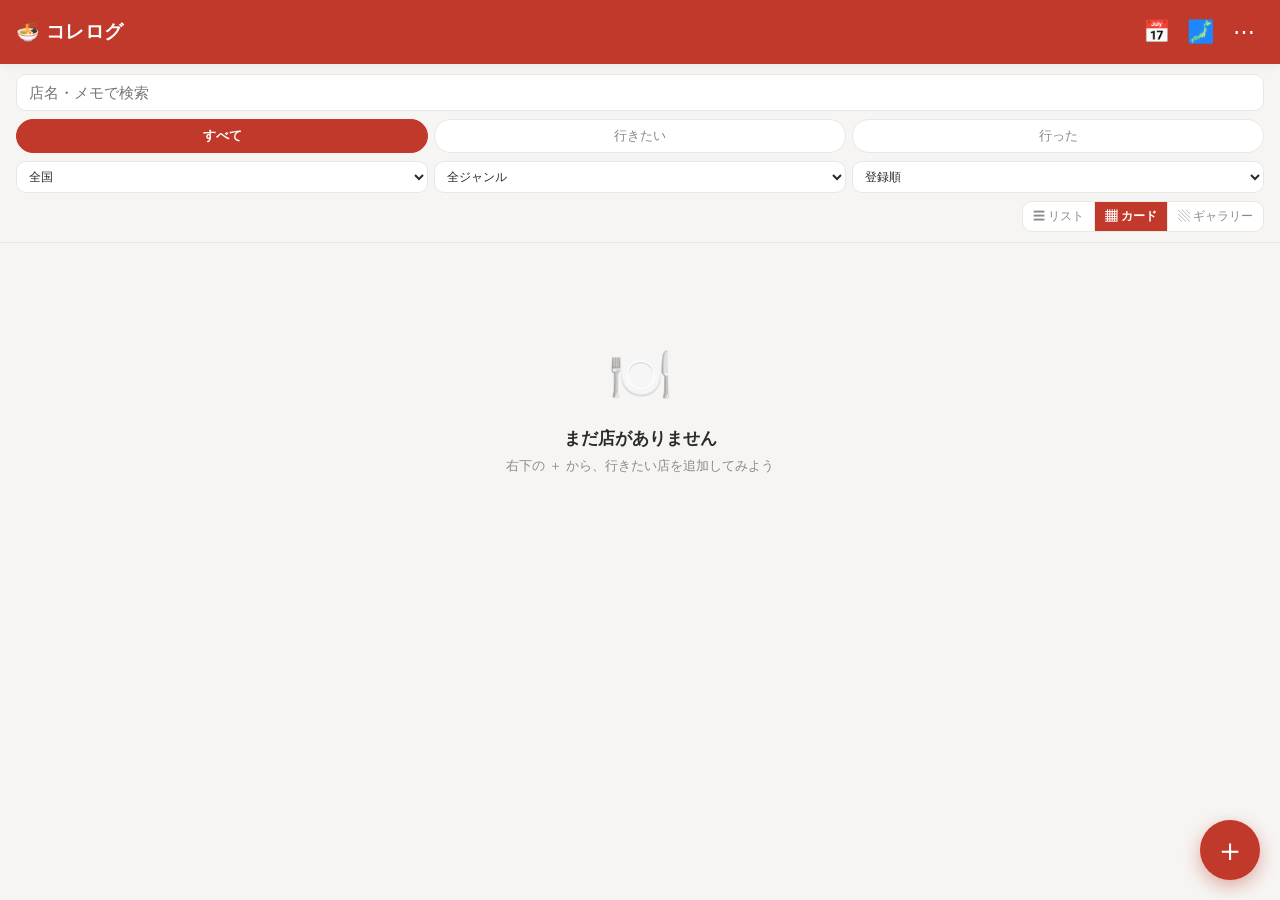
<file: index.html>
<!DOCTYPE html>
<html lang="ja">
<head>
  <meta charset="UTF-8" />
  <meta name="viewport" content="width=device-width, initial-scale=1, viewport-fit=cover" />
  <meta name="theme-color" content="#c0392b" />
  <title>コレログ</title>

  <link rel="manifest" href="manifest.webmanifest" />
  <link rel="icon" href="icons/icon.svg" type="image/svg+xml" />
  <link rel="apple-touch-icon" href="icons/apple-touch-icon.png" />
  <meta name="apple-mobile-web-app-capable" content="yes" />
  <meta name="apple-mobile-web-app-status-bar-style" content="black-translucent" />
  <meta name="apple-mobile-web-app-title" content="コレログ" />

  <script>try{var t=localStorage.getItem('resto-log-theme');if(t)document.documentElement.setAttribute('data-theme',t);}catch(e){}</script>
  <link rel="stylesheet" href="styles.css" />
</head>
<body>
  <!-- ===== ヘッダー ===== -->
  <header class="app-header">
    <h1 class="app-title">🍜 コレログ</h1>
    <div class="header-actions">
      <button id="calendarBtn" class="icon-btn" aria-label="カレンダー">📅</button>
      <button id="conquestBtn" class="icon-btn" aria-label="全国制覇">🗾</button>
      <button id="menuBtn" class="icon-btn" aria-label="メニュー">⋯</button>
    </div>
  </header>

  <!-- ===== フィルタバー ===== -->
  <div class="filterbar">
    <input type="search" id="searchInput" class="search-input" placeholder="店名・メモで検索" aria-label="店名・メモで検索" />
    <div class="tabs" id="statusTabs">
      <button class="tab is-active" data-status="all">すべて</button>
      <button class="tab" data-status="want">行きたい</button>
      <button class="tab" data-status="visited">行った</button>
    </div>
    <div class="filter-selects">
      <select id="prefFilter" class="mini-select" aria-label="都道府県で絞る">
        <option value="">全国</option>
      </select>
      <select id="genreFilter" class="mini-select" aria-label="ジャンルで絞る">
        <option value="">全ジャンル</option>
      </select>
      <select id="sortSelect" class="mini-select" aria-label="並び替え">
        <option value="reg">登録順</option>
        <option value="date_desc">日付が新しい順</option>
        <option value="date_asc">日付が古い順</option>
        <option value="rating">評価が高い順</option>
        <option value="pref">都道府県順</option>
        <option value="genre">ジャンル順</option>
      </select>
    </div>
    <div class="viewbar">
      <div class="viewmodes" id="viewModes" role="group" aria-label="表示切替">
        <button class="vm" data-mode="list">☰ リスト</button>
        <button class="vm" data-mode="card">▦ カード</button>
        <button class="vm" data-mode="gallery">▧ ギャラリー</button>
      </div>
    </div>
  </div>

  <!-- ===== 絞り込み中バー（地方など） ===== -->
  <div class="active-filter" id="activeFilterBar" hidden>
    <span id="activeFilterLabel"></span>
    <button id="activeFilterClear">解除</button>
  </div>

  <!-- ===== リスト ===== -->
  <main class="list" id="list"></main>
  <div id="listSentinel" aria-hidden="true"></div>

  <!-- ===== 空状態 ===== -->
  <div class="empty" id="emptyState" hidden>
    <div class="empty-emoji">🍽️</div>
    <p class="empty-text">まだ店がありません</p>
    <p class="empty-sub">右下の ＋ から、行きたい店を追加してみよう</p>
  </div>

  <!-- ===== 追加ボタン ===== -->
  <button id="fab" class="fab" aria-label="店を追加">＋</button>

  <!-- ===== 追加/編集モーダル ===== -->
  <div class="modal" id="editModal" hidden>
    <div class="modal-sheet">
      <div class="modal-head">
        <h2 id="editTitle">店を追加</h2>
        <button class="icon-btn" data-close aria-label="閉じる">✕</button>
      </div>
      <form id="editForm" class="form">
        <input type="hidden" id="f_id" />
        <label class="field">
          <span class="label" id="f_nameLabel">店名 <em>*</em></span>
          <input type="text" id="f_name" required placeholder="例）餃子の王将 三宮店" />
        </label>
        <label class="field">
          <span class="label">都道府県</span>
          <select id="f_pref"></select>
        </label>
        <label class="field">
          <span class="label">市区町村 <small>（任意）</small></span>
          <input type="text" id="f_city" placeholder="例）中央区 / ○○市△△町" />
        </label>
        <label class="field">
          <span class="label">ジャンル</span>
          <select id="f_genre"></select>
        </label>
        <label class="field">
          <span class="label">URL（食べログ等）</span>
          <input type="url" id="f_url" inputmode="url" placeholder="https://..." />
        </label>
        <label class="field">
          <span class="label">メモ</span>
          <textarea id="f_memo" rows="2" placeholder="気になる一品・営業時間・同行者など"></textarea>
        </label>
        <fieldset class="field seg">
          <span class="label">状態</span>
          <div class="segmented">
            <label><input type="radio" name="f_status" value="want" checked /><span>行きたい</span></label>
            <label><input type="radio" name="f_status" value="visited" /><span>行った</span></label>
          </div>
        </fieldset>
        <label class="field">
          <span class="label">日付 <small id="f_dateNote"></small></span>
          <input type="date" id="f_date" />
        </label>
        <fieldset class="field" id="ratingField">
          <span class="label">評価 <small id="f_ratingNote"></small></span>
          <div class="rating-input" id="f_rating"></div>
        </fieldset>
        <fieldset class="field" id="photoField">
          <span class="label">写真 <small id="f_photocount"></small></span>
          <div class="photo-grid" id="f_photoGrid"></div>
          <label class="btn small photo-add">
            <span id="f_photoAddLabel">＋ 写真を追加</span>
            <input type="file" id="f_photoInput" accept="image/*" multiple hidden />
          </label>
          <p class="hint">撮影／ライブラリから選択。自動で軽く圧縮して保存（最大10枚）</p>
        </fieldset>
        <div class="form-actions">
          <button type="button" class="btn ghost danger" id="deleteBtn" hidden>削除</button>
          <button type="submit" class="btn primary">保存</button>
        </div>
      </form>
    </div>
  </div>

  <!-- ===== 詳細モーダル ===== -->
  <div class="modal" id="detailModal" hidden>
    <div class="modal-sheet">
      <div class="modal-head">
        <h2 id="d_name">店名</h2>
        <button class="icon-btn" data-close aria-label="閉じる">✕</button>
      </div>
      <div class="detail-body">
        <div class="detail-meta">
          <span class="badge" id="d_status"></span>
          <span class="chip" id="d_genre" hidden></span>
          <span class="chip" id="d_pref"></span>
          <span class="chip" id="d_count" hidden></span>
        </div>

        <!-- 訪問（複数回）リスト -->
        <div class="visits" id="d_visits"></div>

        <button class="btn ghost add-visit-btn" id="addVisitBtn">＋ もう1回来た（訪問を追加）</button>

        <div class="publish-row" id="d_publishRow" hidden>
          <span><b>🌐 このお店を公開する</b><small>共有リンクで他の人が見られます（読むだけ）</small></span>
          <label class="switch"><input type="checkbox" id="d_public" /><span class="slider"></span></label>
        </div>
      </div>
    </div>
  </div>

  <!-- ===== メニュー（エクスポート/インポート） ===== -->
  <div class="modal" id="menuModal" hidden>
    <div class="modal-sheet compact">
      <div class="modal-head">
        <h2>データ管理</h2>
        <button class="icon-btn" data-close aria-label="閉じる">✕</button>
      </div>
      <div class="menu-list">
        <div id="syncPanel" class="sync-panel"></div>
        <button class="menu-item" id="exportBtn">
          <span class="menu-emoji">📤</span>
          <span><b>バックアップを書き出す</b><small>機種変・データ消え対策（必ず定期的に）</small></span>
        </button>
        <label class="menu-item">
          <span class="menu-emoji">📥</span>
          <span><b>バックアップを読み込む</b><small>書き出したファイルから復元</small></span>
          <input type="file" id="importInput" accept="application/json,.json" hidden />
        </label>
        <div class="menu-item toggle-row">
          <span class="menu-emoji">🗾</span>
          <span><b>全国制覇モード</b><small>ヘッダーの🗾ボタンを表示する</small></span>
          <label class="switch"><input type="checkbox" id="conquestToggle" /><span class="slider"></span></label>
        </div>
        <div class="menu-item toggle-row">
          <span class="menu-emoji">🗂️</span>
          <span><b>ジャンルでまとめる</b><small>ジャンルごとに畳んで表示（見出しタップで開閉）</small></span>
          <label class="switch"><input type="checkbox" id="sectionToggle" /><span class="slider"></span></label>
        </div>
        <div class="menu-item toggle-row">
          <span class="menu-emoji">🌙</span>
          <span><b>ダークモード</b><small>暗い配色に切り替え</small></span>
          <label class="switch"><input type="checkbox" id="darkToggle" /><span class="slider"></span></label>
        </div>
        <div id="planPanel"></div>
        <div class="menu-stat" id="menuStat"></div>
      </div>
    </div>
  </div>

  <!-- ===== 全国制覇 ===== -->
  <div class="modal" id="conquestModal" hidden>
    <div class="modal-sheet">
      <div class="modal-head">
        <h2>🗾 全国制覇</h2>
        <button class="icon-btn" data-close aria-label="閉じる">✕</button>
      </div>
      <div class="conquest-body">
        <div class="cq-headline"><span id="cq_count">0</span> / 47 制覇 <small id="cq_pct"></small></div>
        <div class="cq-bar"><div class="cq-bar-fill" id="cq_barfill"></div></div>
        <div class="cq-legend">
          <span><i class="lg visited"></i>制覇</span>
          <span><i class="lg want"></i>狙い中</span>
          <span><i class="lg none"></i>未開拓</span>
        </div>
        <div class="cq-map-wrap"><svg id="cq_map" viewBox="0 0 420 360" class="cq-map" xmlns="http://www.w3.org/2000/svg"></svg></div>
        <p class="hint" style="text-align:center">県をタップするとその県の一覧に飛びます</p>
        <div class="cq-regions" id="cq_regions"></div>
      </div>
    </div>
  </div>

  <!-- ===== カレンダー ===== -->
  <div class="modal" id="calendarModal" hidden>
    <div class="modal-sheet">
      <div class="modal-head">
        <h2>📅 カレンダー</h2>
        <button class="icon-btn" data-close aria-label="閉じる">✕</button>
      </div>
      <div class="cal-body">
        <div class="cal-seg-wrap">
          <div class="cal-seg" id="cal_seg" role="group" aria-label="月/年切替">
            <button data-cmode="month" class="is-active">月</button>
            <button data-cmode="year">年</button>
          </div>
        </div>
        <div class="cal-nav">
          <button id="cal_prev" aria-label="前へ">‹</button>
          <div class="cal-title-wrap">
            <div class="cal-title" id="cal_title"></div>
            <div class="cal-monthcount" id="cal_monthcount"></div>
          </div>
          <button id="cal_next" aria-label="次へ">›</button>
        </div>
        <div class="cal-grid" id="cal_grid"></div>
        <div class="cal-year" id="cal_year" hidden></div>
        <div class="cal-day" id="cal_day"></div>
      </div>
    </div>
  </div>

  <!-- ===== 写真の拡大表示（ピンチ/パン） ===== -->
  <div class="lightbox" id="lightbox" hidden>
    <button class="lightbox-close" id="lightboxClose" aria-label="閉じる">✕</button>
    <button class="lightbox-nav prev" id="lightboxPrev" aria-label="前の写真" hidden>‹</button>
    <button class="lightbox-nav next" id="lightboxNext" aria-label="次の写真" hidden>›</button>
    <span class="lightbox-count" id="lightboxCount"></span>
    <img id="lightboxImg" alt="" draggable="false" />
    <p class="lightbox-hint">◀▶・スワイプ・矢印キーで送る／ピンチで拡大／空いた所をタップで閉じる</p>
  </div>

  <!-- ===== トースト ===== -->
  <div class="toast" id="toast" hidden></div>

  <script src="preset.js"></script>
  <script src="vendor/supabase.min.js"></script>
  <script src="config.js"></script>
  <script src="sync.js"></script>
  <script src="app.js"></script>
</body>
</html>
</file>
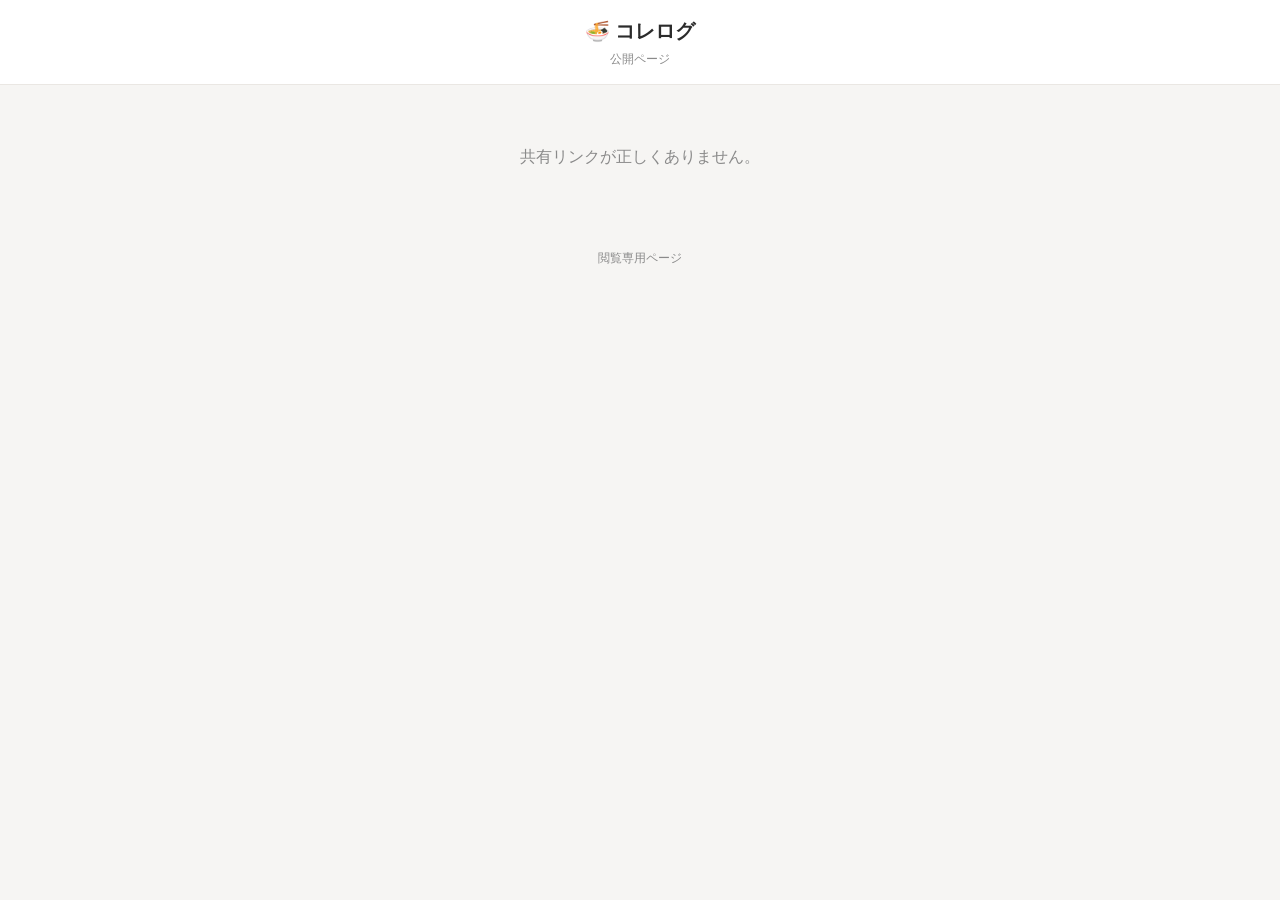
<file: view.html>
<!DOCTYPE html>
<html lang="ja">
<head>
  <meta charset="UTF-8" />
  <meta name="viewport" content="width=device-width, initial-scale=1, viewport-fit=cover" />
  <meta name="theme-color" content="#c0392b" />
  <title>コレログ（公開）</title>
  <script>try{var t=localStorage.getItem('resto-log-theme');if(t)document.documentElement.setAttribute('data-theme',t);}catch(e){}</script>
  <link rel="stylesheet" href="styles.css" />
  <style>
    .view-header { padding: 16px; text-align: center; border-bottom: 1px solid var(--line); background: var(--surface); }
    .view-title { font-size: 20px; font-weight: 800; }
    .view-sub { font-size: 12px; color: var(--muted); margin-top: 4px; }
    .view-tools { padding: 10px 16px; border-bottom: 1px solid var(--line); background: var(--bg); }
    .msg { padding: 44px 20px; text-align: center; color: var(--muted); }
    .view-foot { padding: 20px; text-align: center; font-size: 12px; color: var(--muted); }
  </style>
</head>
<body>
  <div class="view-header">
    <div class="view-title">🍜 コレログ</div>
    <div class="view-sub" id="vsub">公開ページ</div>
  </div>
  <div class="view-tools" id="viewTools" hidden>
    <div class="viewbar">
      <div class="viewmodes" id="viewModes" role="group" aria-label="表示切替">
        <button class="vm" data-mode="list">☰ リスト</button>
        <button class="vm" data-mode="card">▦ カード</button>
        <button class="vm" data-mode="gallery">▧ ギャラリー</button>
      </div>
    </div>
  </div>
  <main id="app"><p class="msg">読み込み中…</p></main>
  <div class="view-foot">閲覧専用ページ</div>

  <!-- 写真の拡大表示 -->
  <div class="lightbox" id="lightbox" hidden>
    <button class="lightbox-close" id="lightboxClose" aria-label="閉じる">✕</button>
    <button class="lightbox-nav prev" id="lightboxPrev" aria-label="前の写真" hidden>‹</button>
    <button class="lightbox-nav next" id="lightboxNext" aria-label="次の写真" hidden>›</button>
    <span class="lightbox-count" id="lightboxCount"></span>
    <img id="lightboxImg" alt="" draggable="false" />
    <p class="lightbox-hint">◀▶・スワイプ・矢印で送る／背景タップで閉じる</p>
  </div>

  <script src="vendor/supabase.min.js"></script>
  <script src="config.js"></script>
  <script src="view.js"></script>
</body>
</html>
</file>
<file: styles.css>
:root {
  --bg: #f6f5f3;
  --surface: #ffffff;
  --surface-2: #faf7f5;
  --text: #2b2b2b;
  --text-2: #555555;
  --muted: #8a8a8a;
  --line: #eae7e3;
  --brand: #c0392b;
  --brand-soft: #fbe9e7;
  --want: #e08a00;
  --want-soft: #fff3df;
  --visited: #2e7d5b;
  --visited-soft: #e4f3ec;
  --tile-none: #e6e3df;
  --tile-none-text: #9a958e;
  --tile-stroke: rgba(0,0,0,.06);
  --switch-off: #cfcac3;
  --shadow: 0 2px 10px rgba(0,0,0,.06);
  --radius: 14px;
  --safe-top: env(safe-area-inset-top, 0px);
  --safe-bottom: env(safe-area-inset-bottom, 0px);
}

/* ダークモード: システム連動（明示ライト時は除外）＋手動トグル(data-theme) */
@media (prefers-color-scheme: dark) {
  :root:not([data-theme="light"]) {
    --bg: #16181c;
    --surface: #22252b;
    --surface-2: #2a2e35;
    --text: #eceef2;
    --text-2: #c2c6cd;
    --muted: #9aa0a8;
    --line: #363a42;
    --brand: #d8483a;
    --brand-soft: #47241f;
    --want: #f0a52a;
    --want-soft: #3a2e18;
    --visited: #4bbf8c;
    --visited-soft: #173025;
    --tile-none: #3a3e46;
    --tile-none-text: #8b9098;
    --tile-stroke: rgba(255,255,255,.08);
    --switch-off: #4a4e56;
    --shadow: 0 2px 10px rgba(0,0,0,.35);
  }
}
:root[data-theme="dark"] {
  --bg: #16181c;
  --surface: #22252b;
  --surface-2: #2a2e35;
  --text: #eceef2;
  --text-2: #c2c6cd;
  --muted: #9aa0a8;
  --line: #363a42;
  --brand: #d8483a;
  --brand-soft: #47241f;
  --want: #f0a52a;
  --want-soft: #3a2e18;
  --visited: #4bbf8c;
  --visited-soft: #173025;
  --tile-none: #3a3e46;
  --tile-none-text: #8b9098;
  --tile-stroke: rgba(255,255,255,.08);
  --switch-off: #4a4e56;
  --shadow: 0 2px 10px rgba(0,0,0,.35);
}

* { box-sizing: border-box; -webkit-tap-highlight-color: transparent; }
html, body { margin: 0; padding: 0; }
body {
  font-family: -apple-system, BlinkMacSystemFont, "Hiragino Sans", "Noto Sans JP", sans-serif;
  background: var(--bg);
  color: var(--text);
  line-height: 1.5;
  padding-bottom: calc(96px + var(--safe-bottom));
}

/* ===== ヘッダー ===== */
.app-header {
  position: sticky;
  top: 0;
  z-index: 20;
  display: flex;
  align-items: center;
  justify-content: space-between;
  gap: 8px;
  padding: calc(12px + var(--safe-top)) 16px 12px;
  background: var(--brand);
  color: #fff;
  box-shadow: var(--shadow);
}
.app-title { font-size: 19px; margin: 0; font-weight: 700; letter-spacing: .02em; }
.header-actions { display: flex; gap: 4px; }
.icon-btn {
  background: transparent; border: none; color: inherit;
  font-size: 22px; line-height: 1; width: 40px; height: 40px;
  border-radius: 10px; cursor: pointer;
}
.icon-btn:active { background: rgba(255,255,255,.18); }

/* ===== フィルタバー ===== */
.filterbar {
  position: sticky;
  top: calc(56px + var(--safe-top));
  z-index: 15;
  display: flex;
  flex-direction: column;
  align-items: stretch;
  gap: 8px;
  padding: 10px 16px;
  background: var(--bg);
  border-bottom: 1px solid var(--line);
}
.tabs { display: flex; gap: 6px; }
.tab {
  flex: 1;
  padding: 7px 6px;
  border: 1px solid var(--line);
  background: var(--surface);
  border-radius: 999px;
  font-size: 13px;
  color: var(--muted);
  cursor: pointer;
  white-space: nowrap;
}
.tab.is-active { background: var(--brand); border-color: var(--brand); color: #fff; font-weight: 600; }
.filter-selects { display: flex; gap: 6px; }
.mini-select {
  flex: 1; min-width: 0;
  padding: 7px 8px;
  border: 1px solid var(--line);
  border-radius: 10px;
  background: var(--surface);
  font-size: 12px;
}

/* ===== リスト ===== */
.list { padding: 14px 16px; display: flex; flex-direction: column; gap: 12px; }
.card {
  display: flex;
  gap: 12px;
  background: var(--surface);
  border: 1px solid var(--line);
  border-radius: var(--radius);
  padding: 12px;
  box-shadow: var(--shadow);
  cursor: pointer;
}
.card:active { transform: scale(.995); }
.card-thumb {
  width: 64px; height: 64px; flex: none;
  border-radius: 10px; object-fit: cover; background: var(--bg);
  display: grid; place-items: center; font-size: 26px; color: var(--muted);
  overflow: hidden;
}
.card-thumb img { width: 100%; height: 100%; object-fit: cover; }
.card-body { min-width: 0; flex: 1; }
.card-name { font-weight: 700; font-size: 16px; margin: 0 0 4px; overflow: hidden; text-overflow: ellipsis; white-space: nowrap; }
.card-num { color: var(--muted); font-weight: 600; font-size: 13px; }
.visit-badge { display: inline-block; margin-left: 6px; font-size: 11px; font-weight: 700; color: var(--brand); background: var(--brand-soft); padding: 1px 7px; border-radius: 999px; vertical-align: middle; }
.card-sub { display: flex; align-items: center; gap: 6px; flex-wrap: wrap; }
.card-body .card-stars { display: flex; margin-top: 5px; }
.card-memo { color: var(--muted); font-size: 13px; margin: 6px 0 0; overflow: hidden; text-overflow: ellipsis; white-space: nowrap; }

/* ===== 表示モード（リスト/カード/ギャラリー） ===== */
/* 既定(mode-list)＝上のベース .list/.card がそのまま生きる */
.list.mode-list { max-width: 760px; margin-inline: auto; gap: 8px; }

/* カード：写真を上に載せた縦カードのグリッド（スマホ1列→広幅で複数列） */
.list.mode-card {
  display: grid;
  grid-template-columns: repeat(auto-fill, minmax(200px, 1fr));
  gap: 12px; max-width: 1120px; margin-inline: auto;
}
.mode-card .card { flex-direction: column; padding: 0; gap: 0; overflow: hidden; }
.mode-card .card-thumb { width: 100%; height: 140px; border-radius: 0; }
.mode-card .card-thumb img { width: 100%; height: 140px; object-fit: cover; display: block; }
.mode-card .card-body { padding: 10px 12px 12px; width: 100%; }

/* ギャラリー：写真主役の可変グリッド(masonry・CSS columns) */
.list.mode-gallery {
  display: block; column-width: 180px; column-gap: 10px;
  max-width: 1040px; margin-inline: auto;
}
.mode-gallery .card { display: block; break-inside: avoid; margin: 0 0 10px; padding: 0; gap: 0; overflow: hidden; }
.mode-gallery .card-thumb { width: 100%; height: auto; min-height: 70px; border-radius: 0; }
.mode-gallery .card-thumb img { width: 100%; height: auto; }
.mode-gallery .card-body { padding: 8px 10px; }
.mode-gallery .card-sub, .mode-gallery .card-memo, .mode-gallery .card-stars { display: none; }

/* ===== セクション表示（ジャンルで束ねる・折りたたみ） ===== */
.list.sectioned { display: block !important; }
.section { margin: 0 0 4px; }
.sec-header {
  display: flex; align-items: center; gap: 8px;
  padding: 10px 12px; margin: 8px 0;
  background: var(--surface-2); border: 1px solid var(--line);
  border-radius: 10px; cursor: pointer; user-select: none;
}
.sec-header .chev { color: var(--muted); font-size: 12px; transition: transform .15s; }
.sec-header.collapsed .chev { transform: rotate(-90deg); }
.sec-header .sec-name { font-weight: 700; font-size: 15px; }
.sec-header .sec-count { margin-left: auto; font-size: 12px; color: var(--text-2); background: var(--bg); border-radius: 999px; padding: 1px 10px; }
.sec-group { display: flex; flex-direction: column; gap: 8px; }
.sec-group.mode-card { display: grid; grid-template-columns: repeat(auto-fill, minmax(200px, 1fr)); gap: 12px; }
.sec-group.mode-gallery { display: block; column-width: 180px; column-gap: 10px; }
.sec-group[hidden] { display: none !important; }

/* 表示切替セグメント */
.viewbar { display: flex; justify-content: flex-end; }
.viewmodes { display: inline-flex; border: 1px solid var(--line); border-radius: 10px; overflow: hidden; }
.vm {
  background: var(--surface); border: none; border-right: 1px solid var(--line);
  padding: 6px 10px; font-size: 12px; color: var(--muted); cursor: pointer; font-family: inherit;
}
.vm:last-child { border-right: none; }
.vm.is-active { background: var(--brand); color: #fff; font-weight: 600; }

/* 無限スクロールの番兵 */
#listSentinel { height: 1px; }

.badge { font-size: 11px; font-weight: 700; padding: 2px 8px; border-radius: 999px; white-space: nowrap; }
.badge.want { color: var(--want); background: var(--want-soft); }
.badge.visited { color: var(--visited); background: var(--visited-soft); }
.chip { font-size: 12px; color: var(--muted); background: var(--bg); border: 1px solid var(--line); padding: 2px 8px; border-radius: 999px; }

/* ===== 空状態 ===== */
.empty { text-align: center; padding: 64px 24px; color: var(--muted); }
.empty-emoji { font-size: 52px; }
.empty-text { font-size: 17px; font-weight: 700; color: var(--text); margin: 12px 0 4px; }
.empty-sub { font-size: 13px; margin: 0; }

/* ===== FAB ===== */
.fab {
  position: fixed;
  right: 20px;
  bottom: calc(20px + var(--safe-bottom));
  width: 60px; height: 60px;
  border-radius: 50%;
  border: none;
  background: var(--brand);
  color: #fff;
  font-size: 32px; line-height: 1;
  box-shadow: 0 6px 18px rgba(192,57,43,.4);
  cursor: pointer;
  z-index: 25;
}
.fab:active { transform: scale(.94); }

/* ===== モーダル ===== */
.modal {
  position: fixed; inset: 0; z-index: 40;
  background: rgba(0,0,0,.4);
  display: flex; align-items: flex-end; justify-content: center;
  animation: fade .18s ease;
}
/* hidden属性が付いているときは確実に隠す（.modalのdisplay:flexに勝たせる） */
.modal[hidden] { display: none; }
@keyframes fade { from { opacity: 0; } }
.modal-sheet {
  background: var(--surface);
  width: 100%;
  max-width: 560px;
  max-height: 92vh;
  overflow-y: auto;
  border-radius: 18px 18px 0 0;
  padding: 0 18px calc(20px + var(--safe-bottom));
  animation: slideup .22s ease;
}
.modal-sheet.compact { border-radius: 18px; margin: auto 12px; }
/* 詳細（表示）画面は常に画面の約3/4の大きさ（写真が多ければ少し伸びる） */
#detailModal .modal-sheet { min-height: 76vh; max-height: 90vh; }
@keyframes slideup { from { transform: translateY(30px); opacity: .6; } }
.modal-head {
  position: sticky; top: 0; background: var(--surface);
  display: flex; align-items: center; justify-content: space-between;
  padding: 16px 0 12px; border-bottom: 1px solid var(--line); margin-bottom: 16px;
}
.modal-head h2 { font-size: 17px; margin: 0; }
.modal-head .icon-btn { color: var(--muted); font-size: 18px; }

/* ===== フォーム ===== */
.form { display: flex; flex-direction: column; gap: 14px; }
.field { display: flex; flex-direction: column; gap: 6px; border: none; padding: 0; margin: 0; }
.field[hidden] { display: none; }
.field .label { font-size: 13px; font-weight: 600; color: var(--muted); }
.field .label em { color: var(--brand); font-style: normal; }
input[type=text], input[type=url], textarea, select {
  width: 100%;
  padding: 11px 12px;
  border: 1px solid var(--line);
  border-radius: 10px;
  font-size: 16px;
  background: var(--surface);
  color: var(--text);
  font-family: inherit;
}
textarea { resize: vertical; }
input:focus, textarea:focus, select:focus { outline: 2px solid var(--brand-soft); border-color: var(--brand); }

.segmented { display: flex; gap: 8px; }
.segmented label { flex: 1; }
.segmented input { position: absolute; opacity: 0; pointer-events: none; }
.segmented span {
  display: block; text-align: center; padding: 10px;
  border: 1px solid var(--line); border-radius: 10px; font-size: 14px; cursor: pointer;
}
.segmented input:checked + span { background: var(--brand); border-color: var(--brand); color: #fff; font-weight: 600; }

.form-actions { display: flex; gap: 10px; margin-top: 4px; }
.btn {
  border: none; border-radius: 10px; padding: 12px 16px;
  font-size: 15px; font-weight: 600; cursor: pointer; font-family: inherit;
}
.btn.primary { background: var(--brand); color: #fff; flex: 1; }
.btn.ghost { background: var(--bg); color: var(--text); border: 1px solid var(--line); }
.btn.ghost.danger { color: var(--brand); }
.btn.small { font-size: 13px; padding: 7px 12px; background: var(--brand-soft); color: var(--brand); }
.photo-add { display: inline-flex; align-items: center; justify-content: center; align-self: flex-start; }
.photo-add.busy { opacity: .6; pointer-events: none; }
#f_photoGrid:empty { display: none; }
#f_photoGrid { margin-bottom: 4px; }
.btn:active { transform: scale(.97); }

/* ===== 詳細 ===== */
.detail-body { display: flex; flex-direction: column; gap: 12px; }
.detail-meta { display: flex; gap: 8px; align-items: center; }
.detail-url { color: var(--brand); font-size: 14px; text-decoration: none; font-weight: 600; }
.detail-memo { margin: 0; white-space: pre-wrap; font-size: 15px; color: var(--text-2); }
.detail-memo:empty { display: none; }
.photos-head { display: flex; align-items: center; justify-content: space-between; margin-top: 6px; }
.photos-head .label { font-size: 13px; font-weight: 600; color: var(--muted); }
.photo-grid { display: grid; grid-template-columns: repeat(3, 1fr); gap: 6px; }
.photo-grid:empty { display: none; }
.photo-cell { position: relative; aspect-ratio: 1; border-radius: 10px; overflow: hidden; background: var(--bg); }
.photo-cell img { width: 100%; height: 100%; object-fit: cover; display: block; }
.photo-del {
  position: absolute; top: 4px; right: 4px;
  width: 26px; height: 26px; border-radius: 50%;
  background: rgba(0,0,0,.55); color: #fff; border: none;
  font-size: 14px; cursor: pointer; display: grid; place-items: center;
}
.hint { font-size: 12px; color: var(--muted); margin: 2px 0 0; }
.detail-actions { display: flex; gap: 10px; margin-top: 8px; }
.detail-actions .btn { flex: 1; }

/* ===== 訪問リスト（複数回） ===== */
.visits { display: flex; flex-direction: column; gap: 12px; }
.visit { border: 1px solid var(--line); border-radius: 12px; padding: 12px; display: flex; flex-direction: column; gap: 10px; background: var(--bg); }
.visit-head { display: flex; align-items: center; justify-content: space-between; gap: 8px; flex-wrap: wrap; }
.visit-head-left { display: flex; align-items: center; gap: 6px; flex-wrap: wrap; }
.visit-date { font-size: 13px; color: var(--text-2); }
.visit-actions { display: flex; gap: 6px; }
.btn.tiny { font-size: 12px; padding: 5px 10px; background: var(--brand-soft); color: var(--brand); }
.btn.tiny.ghost { background: var(--surface); color: var(--muted); border: 1px solid var(--line); }
.add-visit-btn { width: 100%; margin-top: 12px; }

/* ===== 全国制覇 ===== */
.conquest-body { display: flex; flex-direction: column; gap: 12px; }
.cq-headline { font-size: 20px; font-weight: 800; text-align: center; }
.cq-headline small { font-size: 14px; color: var(--muted); font-weight: 600; }
.cq-bar { height: 10px; background: var(--line); border-radius: 999px; overflow: hidden; }
.cq-bar-fill { height: 100%; background: var(--brand); border-radius: 999px; transition: width .5s ease; }
.cq-legend { display: flex; gap: 16px; justify-content: center; font-size: 12px; color: var(--muted); }
.cq-legend .lg { display: inline-block; width: 12px; height: 12px; border-radius: 3px; margin-right: 4px; vertical-align: -1px; }
.cq-legend .lg.visited { background: var(--brand); }
.cq-legend .lg.want { background: var(--want); }
.cq-legend .lg.none { background: var(--tile-none); }
.cq-map-wrap { overflow-x: auto; }
.cq-map { width: 100%; max-width: 420px; height: auto; display: block; margin: 0 auto; }
.cq-map .tile { cursor: pointer; }
.cq-map .tile rect { stroke: var(--tile-stroke); }
.cq-map .tile text { font-size: 9px; font-weight: 700; pointer-events: none; }
.cq-map .tile-visited rect { fill: var(--brand); }
.cq-map .tile-visited text { fill: #fff; }
.cq-map .tile-want rect { fill: var(--want); }
.cq-map .tile-want text { fill: #fff; }
.cq-map .tile-none rect { fill: var(--tile-none); }
.cq-map .tile-none text { fill: var(--tile-none-text); }
.cq-map .tile:active rect { opacity: .7; }
.cq-regions { display: grid; grid-template-columns: repeat(2, 1fr); gap: 4px 16px; }
.cq-region { display: flex; justify-content: space-between; align-items: baseline; padding: 5px 2px; border-bottom: 1px solid var(--line); font-size: 13px; }
.cq-region-name { color: var(--text); }
.cq-region-score { font-weight: 700; color: var(--muted); }
.cq-region.complete .cq-region-score { color: var(--brand); }
.cq-region { cursor: pointer; }
.cq-region:active { background: var(--bg); }

/* 絞り込み中バー */
.active-filter {
  position: sticky; top: calc(120px + var(--safe-top)); z-index: 14;
  display: flex; align-items: center; justify-content: space-between;
  gap: 10px; margin: 10px 16px 0; padding: 8px 14px;
  background: var(--brand-soft); color: var(--brand);
  border-radius: 10px; font-size: 13px; font-weight: 600;
}
.active-filter[hidden] { display: none; }
.active-filter button { background: var(--brand); color: #fff; border: none; border-radius: 8px; padding: 5px 12px; font-size: 13px; font-weight: 700; cursor: pointer; }

/* ===== アクション付きトースト ===== */
.toast-action { margin-left: 12px; background: transparent; border: none; color: #7fd0ff; font-weight: 700; font-size: 14px; cursor: pointer; padding: 0; }

/* ===== メニュー ===== */
.menu-list { display: flex; flex-direction: column; gap: 8px; }
.menu-item {
  display: flex; align-items: center; gap: 12px; text-align: left;
  background: var(--bg); border: 1px solid var(--line); border-radius: 12px;
  padding: 14px; cursor: pointer; font-family: inherit; width: 100%;
}
.menu-item:active { background: var(--line); }
.menu-emoji { font-size: 22px; }
.menu-item b { display: block; font-size: 15px; }
.menu-item small { display: block; color: var(--muted); font-size: 12px; }
.menu-stat { text-align: center; color: var(--muted); font-size: 12px; padding: 6px; }
.toggle-row { cursor: default; }
.toggle-row .switch { margin-left: auto; flex: none; }
.switch { position: relative; display: inline-block; width: 46px; height: 27px; }
.switch input { opacity: 0; width: 0; height: 0; }
.switch .slider { position: absolute; inset: 0; background: var(--switch-off); border-radius: 999px; transition: .2s; cursor: pointer; }
.switch .slider::before { content: ""; position: absolute; width: 21px; height: 21px; left: 3px; top: 3px; background: #fff; border-radius: 50%; transition: .2s; box-shadow: 0 1px 3px rgba(0,0,0,.25); }
.switch input:checked + .slider { background: var(--brand); }
.switch input:checked + .slider::before { transform: translateX(19px); }
.icon-btn[hidden] { display: none; }

/* ===== 写真の拡大表示 ===== */
.photo-cell img { cursor: zoom-in; }
.lightbox {
  position: fixed; inset: 0; z-index: 80;
  background: rgba(0,0,0,.93);
  display: flex; align-items: center; justify-content: center;
  overflow: hidden; touch-action: none;
}
.lightbox[hidden] { display: none; }
.lightbox img {
  max-width: 100%; max-height: 100%;
  transform-origin: center center;
  will-change: transform;
  user-select: none; -webkit-user-select: none; -webkit-user-drag: none;
}
.lightbox-close {
  position: absolute; top: calc(10px + var(--safe-top)); right: 14px; z-index: 2;
  width: 44px; height: 44px; border-radius: 50%;
  background: rgba(255,255,255,.16); color: #fff; border: none;
  font-size: 20px; cursor: pointer; display: grid; place-items: center;
}
.lightbox-hint {
  position: absolute; left: 0; right: 0; bottom: calc(16px + var(--safe-bottom));
  text-align: center; color: rgba(255,255,255,.7); font-size: 12px; margin: 0; padding: 0 16px;
  pointer-events: none;
}
.lightbox-count {
  position: absolute; top: calc(16px + var(--safe-top)); left: 0; right: 0;
  text-align: center; color: rgba(255,255,255,.9); font-size: 14px; font-weight: 600;
  pointer-events: none;
}
.lightbox img.animating { transition: transform .2s ease; }

/* ===== トースト ===== */
.toast {
  position: fixed; left: 50%; bottom: calc(100px + var(--safe-bottom));
  transform: translateX(-50%);
  background: #333; color: #fff; padding: 11px 18px;
  border-radius: 999px; font-size: 14px; z-index: 60;
  box-shadow: 0 4px 14px rgba(0,0,0,.25);
  animation: pop .2s ease;
}
@keyframes pop { from { transform: translateX(-50%) translateY(8px); opacity: 0; } }

@media (min-width: 620px) {
  .modal { align-items: center; }
  .modal-sheet { border-radius: 18px; margin: 12px; }
}

/* ===== 同期パネル（設定モーダル内） ===== */
.sync-panel { margin-bottom: 6px; }
.sync-box {
  background: var(--surface-2); border: 1px solid var(--line); border-radius: 12px;
  padding: 12px; display: flex; flex-direction: column; gap: 8px;
}
.sync-title { font-weight: 700; font-size: 14px; }
.sync-note { font-size: 12px; color: var(--muted); word-break: break-all; }
.sync-input {
  width: 100%; box-sizing: border-box; padding: 9px 11px;
  border: 1px solid var(--line); border-radius: 8px; font-size: 15px;
  background: var(--surface); color: var(--text);
}
.sync-row { display: flex; gap: 8px; }
#syncCodeWrap { display: flex; flex-direction: column; gap: 8px; }

.publish-row {
  display: flex; align-items: center; justify-content: space-between; gap: 10px;
  margin-top: 14px; padding: 12px; border: 1px solid var(--line); border-radius: 12px; background: var(--surface-2);
}
.publish-row small { display: block; color: var(--muted); font-size: 11px; margin-top: 2px; }

/* ===== カレンダー ===== */
.cal-body { display: flex; flex-direction: column; gap: 12px; }
.cal-nav { display: flex; align-items: center; justify-content: space-between; gap: 8px; }
.cal-nav button {
  width: 40px; height: 36px; border-radius: 10px; border: 1px solid var(--line);
  background: var(--surface); color: var(--text); font-size: 18px; cursor: pointer;
}
.cal-nav button:active { background: var(--bg); }
.cal-title-wrap { text-align: center; line-height: 1.3; }
.cal-title { font-size: 17px; font-weight: 800; }
.cal-monthcount { font-size: 12px; color: var(--muted); }
.cal-grid { display: grid; grid-template-columns: repeat(7, 1fr); gap: 4px; }
.cal-wd { text-align: center; font-size: 11px; color: var(--muted); padding: 2px 0; font-weight: 600; }
.cal-wd:first-child { color: var(--brand); }
.cal-wd:last-child { color: var(--want); }
.cal-cell {
  position: relative; aspect-ratio: 1; border: 1px solid var(--line);
  border-radius: 8px; background: var(--surface); padding: 0;
  display: flex; align-items: flex-start; justify-content: flex-start;
  font-family: inherit; cursor: default;
}
.cal-cell.cal-empty { border: none; background: transparent; }
.cal-cell.has { cursor: pointer; border-color: var(--brand); }
.cal-cell.has:active { background: var(--brand-soft); }
.cal-cell.today { box-shadow: inset 0 0 0 2px var(--want); }
.cal-cell.sel { background: var(--brand-soft); border-color: var(--brand); }
.cal-daynum { font-size: 12px; color: var(--text); padding: 3px 0 0 5px; }
.cal-cell[disabled] .cal-daynum { color: var(--muted); }
.cal-dot {
  position: absolute; right: 4px; bottom: 3px; min-width: 16px; height: 16px;
  border-radius: 999px; background: var(--brand); color: #fff;
  font-size: 10px; font-weight: 700; display: grid; place-items: center; padding: 0 3px;
}
.cal-day { display: flex; flex-direction: column; gap: 6px; margin-top: 4px; }
.cal-hint { font-size: 12px; color: var(--muted); text-align: center; margin: 8px 0; }
.cal-day-head { font-size: 14px; font-weight: 700; color: var(--brand); padding: 4px 2px; border-bottom: 1px solid var(--line); }
.cal-day-item {
  display: flex; align-items: center; gap: 10px; width: 100%; text-align: left;
  border: 1px solid var(--line); border-radius: 10px; background: var(--surface);
  padding: 10px; cursor: pointer; font-family: inherit;
}
.cal-day-item:active { background: var(--bg); }
.cal-day-emoji { font-size: 20px; flex: none; }
.cal-day-name { font-size: 15px; font-weight: 600; color: var(--text); }
.cal-day-pref { font-size: 12px; color: var(--muted); margin-left: 8px; }

/* カレンダー：月/年 切替＋年間表示 */
.cal-seg { display: inline-flex; border: 1px solid var(--line); border-radius: 10px; overflow: hidden; }
.cal-seg button { background: var(--surface); border: none; border-right: 1px solid var(--line); padding: 6px 14px; font-size: 13px; color: var(--muted); cursor: pointer; font-family: inherit; }
.cal-seg button:last-child { border-right: none; }
.cal-seg button.is-active { background: var(--brand); color: #fff; font-weight: 600; }
.cal-seg-wrap { display: flex; justify-content: center; }
.cal-grid[hidden], .cal-year[hidden], .cal-day[hidden] { display: none; }
.cal-year { display: grid; grid-template-columns: repeat(auto-fill, minmax(140px, 1fr)); gap: 12px; }
.cal-mini { border: 1px solid var(--line); border-radius: 10px; padding: 8px; cursor: pointer; background: var(--surface); }
.cal-mini:active { background: var(--bg); }
.cal-mini-title { font-size: 13px; font-weight: 700; text-align: center; margin-bottom: 4px; }
.cal-mini-title small { color: var(--brand); font-weight: 700; margin-left: 4px; }
.cal-mini-grid { display: grid; grid-template-columns: repeat(7, 1fr); gap: 1px; }
.cal-mini-day { aspect-ratio: 1; display: grid; place-items: center; font-size: 9px; color: var(--muted); border-radius: 3px; }
.cal-mini-day.has { background: var(--brand); color: #fff; font-weight: 700; }
.cal-mini-day.today { box-shadow: inset 0 0 0 1.5px var(--want); }

/* ★評価 */
.stars { display: inline-flex; gap: 1px; vertical-align: middle; }
.stars .s { color: var(--line); font-size: 15px; line-height: 1; }
.stars .s.on { color: var(--want); }
.rating-input { display: flex; gap: 4px; }
.rating-input button { background: none; border: none; padding: 2px; cursor: pointer; font-size: 28px; line-height: 1; color: var(--line); }
.rating-input button.on { color: var(--want); }

/* 検索バー */
.search-input {
  width: 100%; box-sizing: border-box; padding: 9px 12px;
  border: 1px solid var(--line); border-radius: 10px; font-size: 15px;
  background: var(--surface); color: var(--text); font-family: inherit;
}

/* ライトボックスの左右送りボタン（PC用・タッチでも効く） */
.lightbox-nav {
  position: absolute; top: 50%; transform: translateY(-50%); z-index: 2;
  width: 46px; height: 46px; border-radius: 50%;
  background: rgba(255,255,255,.16); color: #fff; border: none;
  font-size: 24px; cursor: pointer; display: grid; place-items: center;
}
.lightbox-nav.prev { left: 12px; }
.lightbox-nav.next { right: 12px; }
.lightbox-nav[hidden] { display: none; }
</file>
